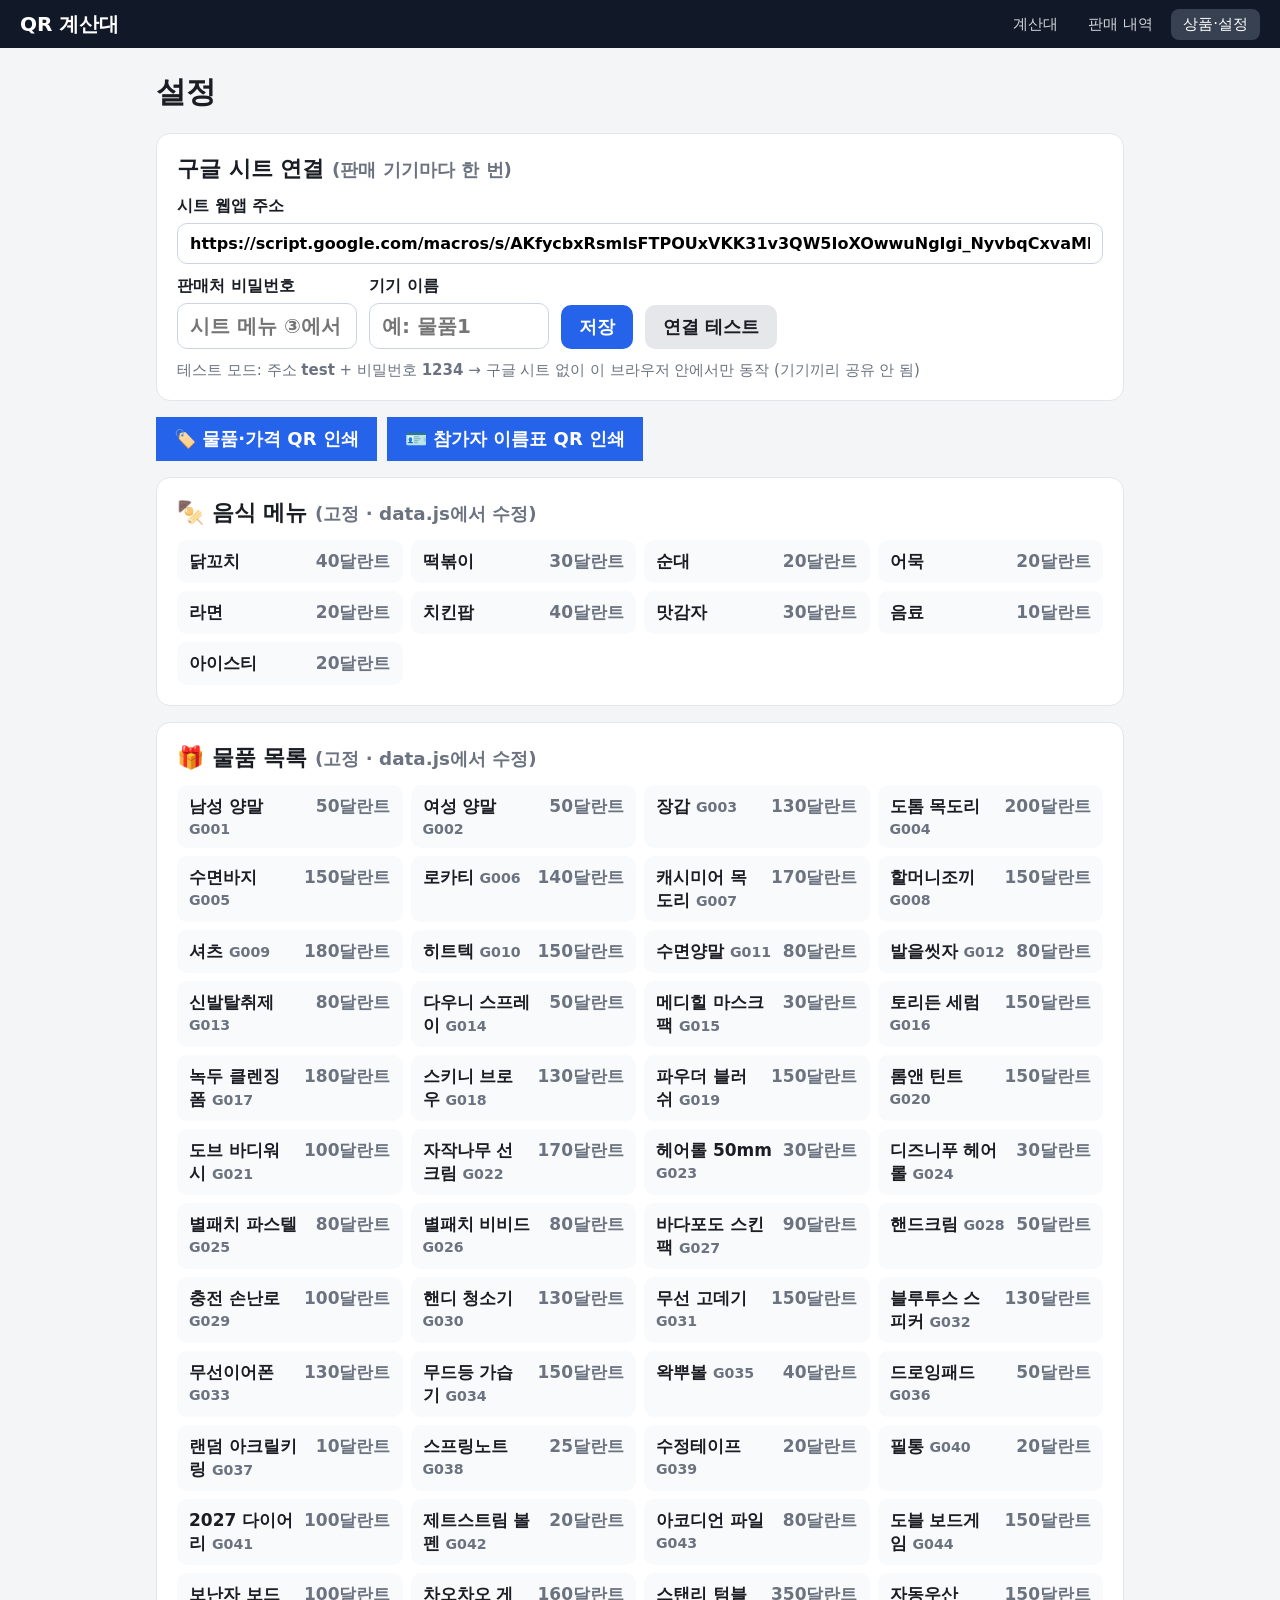
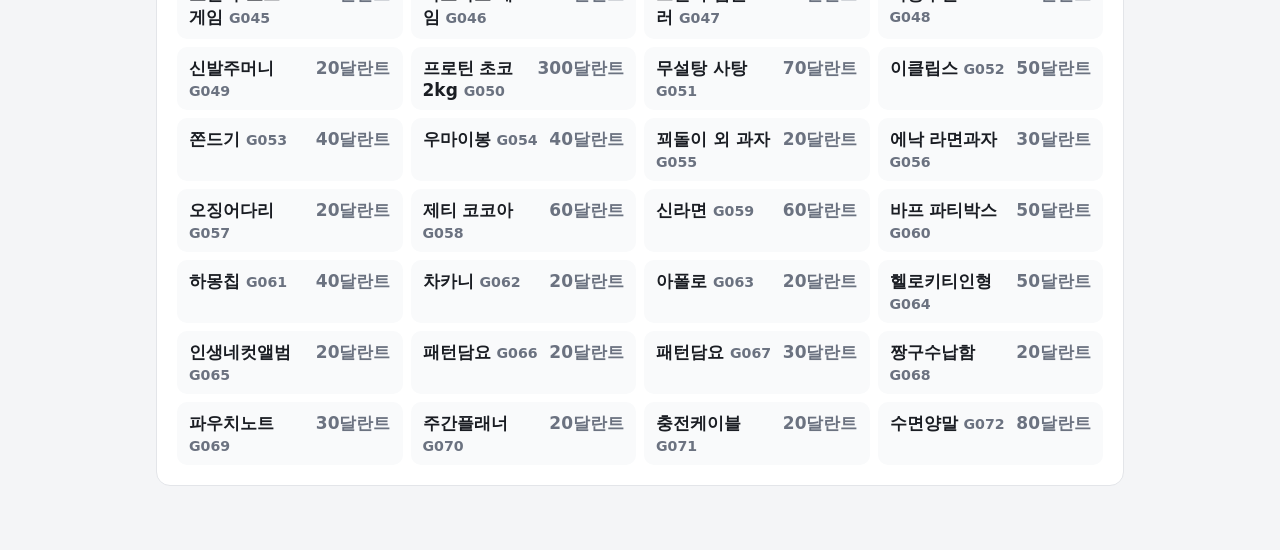
<file: admin.html>
<!doctype html>
<html lang="ko">
<head>
  <meta charset="utf-8">
  <meta name="viewport" content="width=device-width, initial-scale=1">
  <title>설정 · QR 계산대</title>
  <link rel="stylesheet" href="style.css?v=20261108b">
  <style>
    .ro-list { display: grid; grid-template-columns: repeat(auto-fill, minmax(200px, 1fr)); gap: 8px; }
    .ro-item { display: flex; justify-content: space-between; gap: 8px; padding: 10px 12px; border-radius: 10px; background: #f9fafb; font-size: 17px; }
    .ro-item b { overflow-wrap: anywhere; }
    .ro-item span { color: var(--muted); font-weight: 700; white-space: nowrap; }
    .links { display: flex; flex-wrap: wrap; gap: 10px; margin-top: 16px; }
    .links .btn { text-decoration: none; }
  </style>
</head>
<body>
  <header class="topbar">
    <a class="brand" href="index.html">QR 계산대</a>
    <nav>
      <a href="index.html">계산대</a>
      <a href="sales.html">판매 내역</a>
      <a href="admin.html" class="active">상품·설정</a>
    </nav>
  </header>

  <div class="page">
    <h1>설정</h1>

    <form class="card" id="sheetForm" autocomplete="off">
      <h2 style="margin-top:0">구글 시트 연결 <small style="color:var(--muted);font-weight:600">(판매 기기마다 한 번)</small></h2>
      <div class="form-row">
        <label>시트 웹앱 주소 <input id="sUrl" class="url" placeholder="https://script.google.com/macros/s/…/exec 또는 test"></label>
      </div>
      <div class="form-row" style="margin-top:12px">
        <label>판매처 비밀번호 <input id="sKey" placeholder="시트 메뉴 ③에서 확인"></label>
        <label>기기 이름 <input id="sDevice" placeholder="예: 물품1"></label>
        <button type="submit" class="btn primary">저장</button>
        <button type="button" class="btn" id="testBtn">연결 테스트</button>
        <span id="testResult" class="test-result"></span>
      </div>
      <p class="hint">테스트 모드: 주소 <b>test</b> + 비밀번호 <b>1234</b> → 구글 시트 없이 이 브라우저 안에서만 동작 (기기끼리 공유 안 됨)</p>
    </form>

    <div class="links">
      <a class="btn primary" href="price-qr.html">🏷️ 물품·가격 QR 인쇄</a>
      <a class="btn primary" href="cards.html">🪪 참가자 이름표 QR 인쇄</a>
    </div>

    <div class="card" style="margin-top:16px">
      <h2 style="margin-top:0">🍢 음식 메뉴 <small style="color:var(--muted);font-weight:600">(고정 · data.js에서 수정)</small></h2>
      <div class="ro-list" id="foodList"></div>
    </div>

    <div class="card" style="margin-top:16px">
      <h2 style="margin-top:0">🎁 물품 목록 <small style="color:var(--muted);font-weight:600">(고정 · data.js에서 수정)</small></h2>
      <div class="ro-list" id="goodsList"></div>
    </div>
  </div>

  <script src="config.js?v=20261108b"></script>
  <script src="data.js?v=20261108b"></script>
  <script src="common.js?v=20261108b"></script>
  <script src="api.js?v=20261108b"></script>
  <script>
    const $ = (id) => document.getElementById(id);

    function fillSettings() {
      const s = getSettings();
      $('sUrl').value = s.url;
      $('sKey').value = s.key;
      $('sDevice').value = s.device;
    }

    function sheetValues() {
      return { url: $('sUrl').value.trim(), key: $('sKey').value.trim(), device: $('sDevice').value.trim() };
    }

    $('sheetForm').addEventListener('submit', (e) => {
      e.preventDefault();
      saveSettings(sheetValues());
      showToast('저장했어요', 'ok');
    });

    $('testBtn').addEventListener('click', async () => {
      const v = sheetValues();
      $('testResult').textContent = '확인 중…';
      $('testResult').className = 'test-result';
      const r = await api('ping', {}, { url: v.url, key: v.key });
      $('testResult').textContent = r.ok ? `✅ 연결됨 (${r.title})` : `❌ ${apiErrorText(r)}`;
      $('testResult').className = 'test-result ' + (r.ok ? 'ok' : 'err');
      if (r.ok) saveSettings(v);
    });

    const item = (name, price, sub = '') => `<div class="ro-item"><b>${escapeHtml(name)}${sub}</b><span>${won(price)}</span></div>`;
    $('foodList').innerHTML = FOODS.map((f) => item(f.name, f.price)).join('');
    $('goodsList').innerHTML = GOODS.length
      ? GOODS.map((g) => item(g.name, g.price, ` <small style="color:var(--muted)">${escapeHtml(g.id)}</small>`)).join('')
      : '<p class="hint">아직 물품이 없어요</p>';

    fillSettings();
  </script>
</body>
</html>
</file>
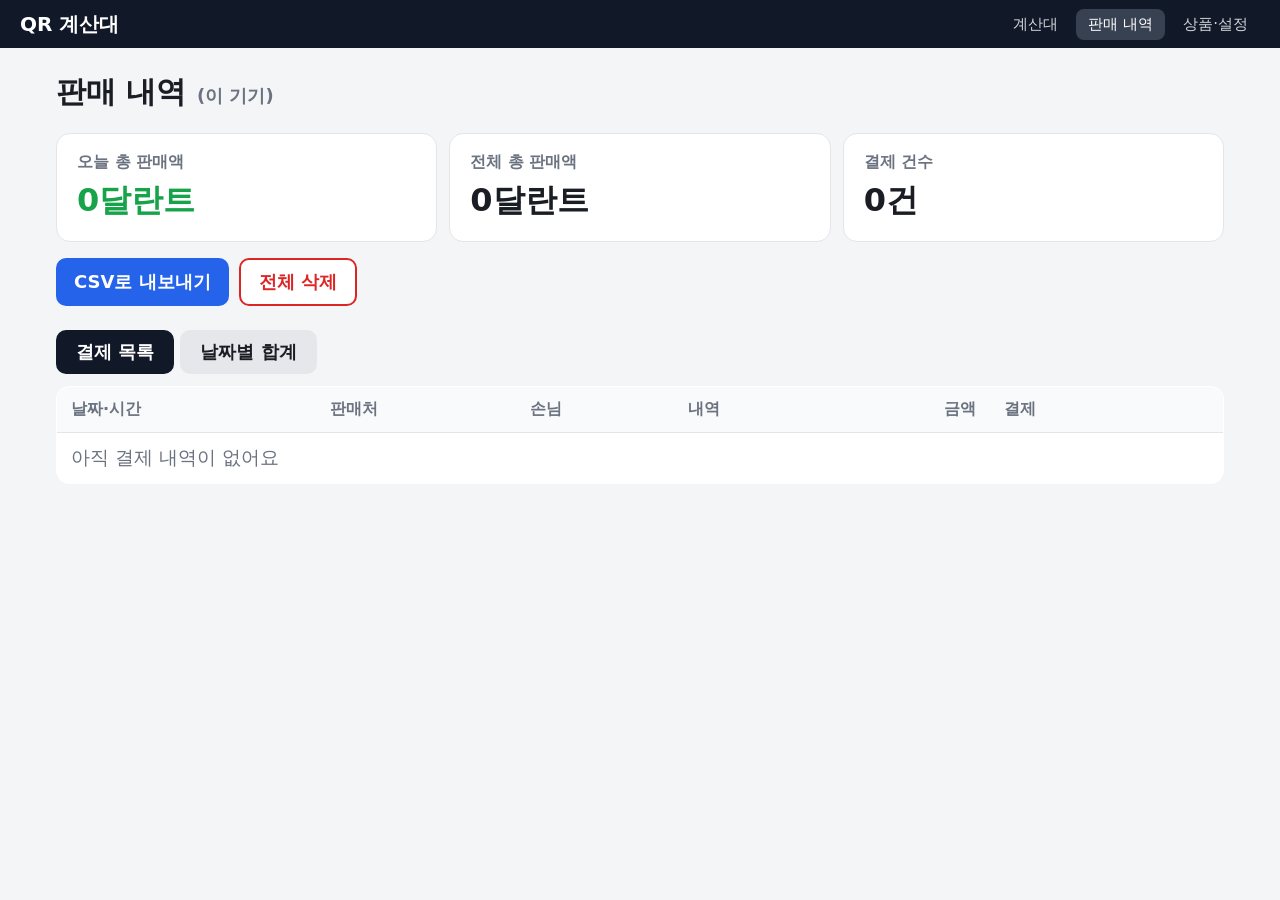
<file: sales.html>
<!doctype html>
<html lang="ko">
<head>
  <meta charset="utf-8">
  <meta name="viewport" content="width=device-width, initial-scale=1">
  <title>판매 내역 · QR 계산대</title>
  <link rel="stylesheet" href="style.css?v=20261108b">
  <style>
    .page { max-width: 1200px; }
    table.data td.items { font-size: 16px; color: var(--muted); max-width: 320px; }
    tr.canceled td { color: #9ca3af; text-decoration: line-through; }
    tr.canceled td.actions, tr.canceled td.state { text-decoration: none; }
    .tag { display: inline-block; padding: 2px 8px; border-radius: 6px; font-size: 14px; font-weight: 700; }
    .tag.card { background: #dbeafe; color: #1d4ed8; }
    .tag.cash { background: #fef3c7; color: #92400e; }
    .tag.cancel { background: #f3f4f6; color: #6b7280; }
    .tag.unsent { background: #fee2e2; color: #b91c1c; }
    .pending-bar { display: flex; align-items: center; gap: 12px; margin-top: 12px; padding: 12px 16px; border-radius: 12px; background: #fff7ed; color: #9a3412; font-weight: 700; font-size: 18px; }
  </style>
</head>
<body>
  <header class="topbar">
    <a class="brand" href="index.html">QR 계산대</a>
    <nav>
      <a href="index.html">계산대</a>
      <a href="sales.html" class="active">판매 내역</a>
      <a href="admin.html">상품·설정</a>
    </nav>
  </header>

  <div class="page">
    <h1>판매 내역 <small style="font-size:18px;color:var(--muted)">(이 기기)</small></h1>

    <div class="stats">
      <div class="stat today"><div class="label">오늘 총 판매액</div><div class="value" id="todayTotal">0달란트</div></div>
      <div class="stat"><div class="label">전체 총 판매액</div><div class="value" id="allTotal">0달란트</div></div>
      <div class="stat"><div class="label">결제 건수</div><div class="value" id="count">0건</div></div>
    </div>

    <div class="pending-bar hidden" id="pendingBar">
      <span id="pendingText"></span>
      <button class="btn primary small" id="sendBtn">미전송 내역 시트로 보내기</button>
    </div>

    <div class="toolbar">
      <button class="btn primary" id="csvBtn">CSV로 내보내기</button>
      <button class="btn danger" id="clearBtn">전체 삭제</button>
    </div>

    <div class="tabs">
      <button class="active" data-tab="list">결제 목록</button>
      <button data-tab="daily">날짜별 합계</button>
    </div>

    <table class="data" id="listTable">
      <thead><tr><th>날짜·시간</th><th>판매처</th><th>손님</th><th>내역</th><th class="num">금액</th><th>결제</th><th></th></tr></thead>
      <tbody id="listRows"></tbody>
    </table>

    <table class="data hidden" id="dailyTable">
      <thead><tr><th>날짜</th><th class="num">결제 건수</th><th class="num">합계</th></tr></thead>
      <tbody id="dailyRows"></tbody>
    </table>
  </div>

  <script src="config.js?v=20261108b"></script>
  <script src="data.js?v=20261108b"></script>
  <script src="common.js?v=20261108b"></script>
  <script src="api.js?v=20261108b"></script>
  <script>
    const $ = (id) => document.getElementById(id);
    const BOOTH = { goods: '물품', food: '음식' };
    let sales = [];

    const active = () => sales.filter((s) => s.status !== 'cancel');
    const sorted = () => [...sales].sort((a, b) => new Date(b.ts) - new Date(a.ts));

    function dailyTotals() {
      const map = new Map();
      active().sort((a, b) => new Date(b.ts) - new Date(a.ts)).forEach((s) => {
        const k = dateKey(new Date(s.ts));
        const d = map.get(k) || { date: k, count: 0, total: 0 };
        d.count += 1;
        d.total += s.total;
        map.set(k, d);
      });
      return [...map.values()];
    }

    function payTag(s) {
      if (s.status === 'cancel') return `<span class="tag cancel">취소</span>${s.synced === false ? ' <span class="tag unsent">미전송</span>' : ''}`;
      if (s.method === 'card') return '<span class="tag card">카드</span>';
      if (s.method === 'cash') return `<span class="tag cash">종이</span>${s.synced ? '' : ' <span class="tag unsent">미전송</span>'}`;
      return '';
    }

    function render() {
      sales = load(KEYS.sales, []);
      const today = dateKey(new Date());
      const list = active();
      $('todayTotal').textContent = won(list.filter((s) => dateKey(new Date(s.ts)) === today).reduce((a, s) => a + s.total, 0));
      $('allTotal').textContent = won(list.reduce((a, s) => a + s.total, 0));
      $('count').textContent = list.length.toLocaleString('ko-KR') + '건';

      const n = pendingCount();
      $('pendingBar').classList.toggle('hidden', n === 0);
      $('pendingText').textContent = `시트로 아직 못 보낸 내역 ${n}건`;

      const rows = sorted();
      $('listRows').innerHTML = rows.length
        ? rows.map((s) => `
          <tr class="${s.status === 'cancel' ? 'canceled' : ''}">
            <td>${dateTimeText(new Date(s.ts))}</td>
            <td>${BOOTH[s.booth] || ''}</td>
            <td>${s.name ? `${escapeHtml(s.grade || '')} ${escapeHtml(s.name)}` : ''}</td>
            <td class="items">${escapeHtml(s.items || '')}</td>
            <td class="num"><b>${won(s.total)}</b></td>
            <td class="state">${payTag(s)}</td>
            <td class="actions">${s.status === 'cancel' ? '' : `<button class="btn small danger" data-cancel="${escapeHtml(s.id)}">결제 취소</button>`}</td>
          </tr>`).join('')
        : '<tr class="empty-row"><td colspan="7">아직 결제 내역이 없어요</td></tr>';

      const daily = dailyTotals();
      $('dailyRows').innerHTML = daily.length
        ? daily.map((d) => `
          <tr>
            <td>${d.date}${d.date === today ? ' <small style="color:var(--ok)">(오늘)</small>' : ''}</td>
            <td class="num">${d.count}건</td>
            <td class="num"><b>${won(d.total)}</b></td>
          </tr>`).join('')
        : '<tr class="empty-row"><td colspan="3">아직 결제 내역이 없어요</td></tr>';
    }

    document.querySelector('.tabs').addEventListener('click', (e) => {
      const tab = e.target.dataset.tab;
      if (!tab) return;
      document.querySelectorAll('.tabs button').forEach((b) => b.classList.toggle('active', b === e.target));
      $('listTable').classList.toggle('hidden', tab !== 'list');
      $('dailyTable').classList.toggle('hidden', tab !== 'daily');
    });

    $('listRows').addEventListener('click', async (e) => {
      const id = e.target.dataset.cancel;
      if (!id) return;
      const s = sales.find((x) => x.id === id);
      if (!s) return;
      const who = s.name && s.method === 'card' ?`${s.grade || ''} ${s.name}님에게 ${won(s.total)}이 돌려집니다.` : '';
      if (!confirm(`${dateTimeText(new Date(s.ts))} · ${won(s.total)} 결제를 취소할까요?\n${who}`)) return;

      if (s.method === 'card') {
        // 카드 결제는 잔액을 바로 돌려줘야 하므로 시트에 즉시 반영
        e.target.disabled = true;
        const r = await api('cancel', { txId: s.id });
        if (!r.ok) {
          e.target.disabled = false;
          return alert('취소 실패: ' + apiErrorText(r));
        }
        s.status = 'cancel';
        s.synced = true;
        save(KEYS.sales, sales);
        showToast(r.balance !== undefined ? `취소 완료 · ${s.name} 잔액 ${won(r.balance)}` : '취소 완료', 'ok');
      } else {
        s.status = 'cancel';
        if (s.method) s.synced = false;
        save(KEYS.sales, sales);
        await syncPending();
        showToast('취소 완료', 'ok');
      }
      render();
    });

    $('sendBtn').addEventListener('click', async () => {
      $('sendBtn').disabled = true;
      const sent = await syncPending();
      $('sendBtn').disabled = false;
      const left = pendingCount();
      showToast(left ? `${sent}건 보냄 · ${left}건 남음 (연결 확인)` : `${sent}건 모두 보냈어요`, left ? 'error' : 'ok');
      render();
    });

    $('clearBtn').addEventListener('click', () => {
      if (sales.length === 0) return;
      if (!confirm(`이 기기의 판매 내역 ${sales.length}건을 모두 삭제할까요?\n(구글 시트 기록은 그대로 남아요)`)) return;
      if (pendingCount() && !confirm(`시트로 못 보낸 내역 ${pendingCount()}건도 사라져요. 정말 삭제할까요?`)) return;
      save(KEYS.sales, []);
      render();
    });

    $('csvBtn').addEventListener('click', () => {
      if (sales.length === 0) return alert('내보낼 내역이 없어요.');
      const q = (v) => `"${String(v ?? '').replace(/"/g, '""')}"`;
      const rows = [['거래번호', '날짜', '시간', '판매처', '학년', '이름', '내역', '금액', '결제', '상태']];
      sorted().forEach((s) => {
        const [date, time] = dateTimeText(new Date(s.ts)).split(' ');
        rows.push([s.id, date, time, BOOTH[s.booth] || '', s.grade || '', s.name || '', s.items || '', s.total,
          s.method === 'card' ? '카드' : '종이', s.status === 'cancel' ? '취소' : '정상']);
      });
      const total = active().reduce((a, s) => a + s.total, 0);
      rows.push(['', '', '', '', '', '', '총합계(취소 제외)', total, '', '']);
      // 엑셀에서 한글이 깨지지 않도록 BOM 추가
      const csv = '﻿' + rows.map((r) => r.map(q).join(',')).join('\r\n');
      const url = URL.createObjectURL(new Blob([csv], { type: 'text/csv;charset=utf-8' }));
      const a = document.createElement('a');
      a.href = url;
      a.download = `판매내역_${dateKey(new Date())}.csv`;
      a.click();
      setTimeout(() => URL.revokeObjectURL(url), 1000);
    });

    window.addEventListener('storage', (e) => { if (e.key === KEYS.sales) render(); });
    window.addEventListener('online', async () => { await syncPending(); render(); });
    render();
    syncPending().then((n) => { if (n) render(); });
  </script>
</body>
</html>
</file>
<file: style.css>
:root {
  --bg: #f4f5f7;
  --panel: #ffffff;
  --text: #1a1d23;
  --muted: #6b7280;
  --line: #e3e5e9;
  --primary: #2563eb;
  --ok: #16a34a;
  --danger: #dc2626;
  --hl: #fef3c7;
}

* { box-sizing: border-box; }

html, body {
  margin: 0;
  height: 100%;
  background: var(--bg);
  color: var(--text);
  font-family: "Pretendard", "Malgun Gothic", "Apple SD Gothic Neo", system-ui, sans-serif;
}

button {
  font: inherit;
  cursor: pointer;
  border: none;
  border-radius: 10px;
}
button:disabled { cursor: not-allowed; opacity: 0.4; }

a { color: var(--primary); }

/* ---------- 상단 바 ---------- */
.topbar {
  display: flex;
  align-items: center;
  justify-content: space-between;
  gap: 16px;
  height: 48px;
  padding: 0 20px;
  background: #111827;
  color: #fff;
}
.topbar .brand { font-size: 20px; font-weight: 800; color: #fff; text-decoration: none; }
.topbar nav { display: flex; gap: 6px; flex-wrap: wrap; }
.topbar nav a {
  color: #d1d5db;
  text-decoration: none;
  font-size: 15px;
  padding: 6px 12px;
  border-radius: 8px;
}
.topbar nav a:hover { background: #374151; color: #fff; }
.topbar nav a.active { background: #374151; color: #fff; }

/* ---------- 메인 계산대 ---------- */
.pos {
  display: flex;
  height: calc(100vh - 48px);
}

.left-panel {
  flex: 0 0 65%;
  display: flex;
  min-width: 0;
  background: #000;
}

.camera-panel {
  position: relative;
  flex: 1;
  background: #000;
  overflow: hidden;
  border: 8px solid #000;
  transition: border-color 0.15s;
}
.camera-panel.flash-ok { animation: flashOk 0.6s; }
.camera-panel.flash-err { animation: flashErr 0.8s; }
@keyframes flashOk {
  0%, 50% { border-color: var(--ok); }
  25%, 75% { border-color: #4ade80; }
  100% { border-color: #000; }
}
@keyframes flashErr {
  0%, 60% { border-color: var(--danger); }
  30% { border-color: #f87171; }
  100% { border-color: #000; }
}

#reader { position: absolute; inset: 0; border: none !important; }
#reader video {
  width: 100% !important;
  height: 100% !important;
  object-fit: cover;
}
.camera-panel.mirror #reader video { transform: scaleX(-1); /* 거울 모드 */ }

.switch-cam {
  position: absolute;
  top: 12px;
  right: 12px;
  padding: 8px 14px;
  font-size: 16px;
  font-weight: 700;
  background: rgba(0, 0, 0, 0.55);
  color: #fff;
  z-index: 5;
}

.keypad-open {
  position: absolute;
  top: 12px;
  left: 12px;
  padding: 10px 16px;
  font-size: 18px;
  font-weight: 800;
  background: #fff;
  color: var(--text);
  z-index: 5;
}
.bag-btn {
  position: absolute;
  top: 66px;
  left: 12px;
  padding: 10px 16px;
  font-size: 18px;
  font-weight: 800;
  background: #fde047;
  color: var(--text);
  z-index: 5;
}
.keypad-box { max-width: 380px; }
.keypad-display {
  margin-bottom: 14px;
  padding: 12px 16px;
  border-radius: 12px;
  background: #f3f4f6;
  font-size: 22px;
  font-weight: 700;
  text-align: right;
}
.keypad-display span { font-size: 44px; font-weight: 900; color: var(--primary); }
.keypad { display: grid; grid-template-columns: repeat(3, 1fr); gap: 8px; }
.keypad button { padding: 16px 0; font-size: 30px; font-weight: 800; background: #e5e7eb; color: var(--text); }
.keypad button:active { background: #d1d5db; }
.keypad button.k-sub { font-size: 20px; background: #f3f4f6; }
.keypad-actions { display: flex; gap: 8px; margin-top: 12px; }
.keypad-actions .btn { flex: 1; padding: 14px; font-size: 20px; }

.modal {
  position: fixed;
  inset: 0;
  display: flex;
  align-items: center;
  justify-content: center;
  padding: 16px;
  background: rgba(0, 0, 0, 0.6);
  z-index: 200;
}
.modal-box {
  max-width: 440px;
  width: 100%;
  padding: 24px;
  border-radius: 16px;
  background: #fff;
  text-align: center;
}
.modal-box h3 { margin: 0 0 16px; font-size: 22px; }
.cash-box { max-width: 520px; }
.cash-search { width: 100%; font: inherit; font-size: 22px; padding: 10px 12px; border: 2px solid #cbd5e1; border-radius: 12px; }
.person-list { list-style: none; margin: 10px 0 0; padding: 0; max-height: 46vh; overflow-y: auto; text-align: left; }
.person-list li { padding: 12px 14px; border-bottom: 1px solid var(--line); font-size: 20px; cursor: pointer; }
.person-list li:hover { background: #f0fdf4; }
.person-list li small { color: var(--muted); margin-right: 8px; }
.person-list li.msg { color: var(--muted); cursor: default; text-align: center; }
.cash-who { font-size: 28px; font-weight: 800; margin: 8px 0 16px; }
.cash-who small { display: block; font-size: 18px; color: var(--muted); }
.cash-choice { display: block; width: 100%; margin-top: 10px; padding: 14px; font-size: 21px; font-weight: 800; }
.cash-choice small { display: block; font-size: 15px; font-weight: 600; opacity: 0.8; }
.phone-qr { display: flex; justify-content: center; }
.phone-qr img, .phone-qr canvas { width: 240px; height: 240px; }
.phone-url { margin: 12px 0; font-size: 18px; font-weight: 700; word-break: break-all; }
.phone-warn { margin: 0 0 16px; padding: 12px; border-radius: 10px; background: #fef2f2; color: var(--danger); font-size: 15px; line-height: 1.5; text-align: left; }

.guide {
  position: absolute;
  top: 50%;
  left: 50%;
  width: min(45vh, 40%);
  aspect-ratio: 1;
  transform: translate(-50%, -50%);
  border-radius: 16px;
  box-shadow: 0 0 0 9999px rgba(0, 0, 0, 0.25);
  pointer-events: none;
  background:
    linear-gradient(#fff, #fff) top left / 48px 6px,
    linear-gradient(#fff, #fff) top left / 6px 48px,
    linear-gradient(#fff, #fff) top right / 48px 6px,
    linear-gradient(#fff, #fff) top right / 6px 48px,
    linear-gradient(#fff, #fff) bottom left / 48px 6px,
    linear-gradient(#fff, #fff) bottom left / 6px 48px,
    linear-gradient(#fff, #fff) bottom right / 48px 6px,
    linear-gradient(#fff, #fff) bottom right / 6px 48px;
  background-repeat: no-repeat;
}

.scan-hint {
  position: absolute;
  bottom: 24px;
  left: 0;
  right: 0;
  text-align: center;
  color: #fff;
  font-size: 24px;
  font-weight: 700;
  text-shadow: 0 2px 6px rgba(0, 0, 0, 0.8);
  pointer-events: none;
}

.camera-msg {
  position: absolute;
  inset: 0;
  display: flex;
  flex-direction: column;
  align-items: center;
  justify-content: center;
  gap: 16px;
  padding: 32px;
  text-align: center;
  color: #fff;
  background: #1f2937;
  font-size: 22px;
  line-height: 1.6;
}
.camera-msg .icon { font-size: 64px; }
.camera-msg button {
  padding: 12px 28px;
  background: var(--primary);
  color: #fff;
  font-size: 20px;
  font-weight: 700;
}
.hidden { display: none !important; }

/* ---------- 장바구니 ---------- */
.cart-panel {
  flex: 1 1 35%;
  display: flex;
  flex-direction: column;
  min-width: 0;
  background: var(--panel);
  border-left: 1px solid var(--line);
}
.cart-panel h2 {
  margin: 0;
  padding: 16px 20px;
  font-size: 26px;
  border-bottom: 1px solid var(--line);
}

.cart-list {
  flex: 1;
  overflow-y: auto;
  margin: 0;
  padding: 0;
  list-style: none;
}
.cart-empty {
  padding: 48px 20px;
  text-align: center;
  color: var(--muted);
  font-size: 20px;
}

.cart-item {
  display: grid;
  grid-template-columns: 1fr auto;
  gap: 6px 12px;
  padding: 14px 20px;
  border-bottom: 1px solid var(--line);
}
.cart-item.hl { animation: hl 1.5s; }
@keyframes hl {
  0%, 40% { background: var(--hl); }
  100% { background: transparent; }
}
.cart-item .name {
  grid-column: 1 / -1;
  font-size: 24px;
  font-weight: 700;
  overflow-wrap: anywhere;
}
.cart-item .unit { color: var(--muted); font-size: 18px; align-self: center; }
.cart-item .subtotal {
  font-size: 24px;
  font-weight: 800;
  text-align: right;
  align-self: center;
}
.qty-ctrl { display: flex; align-items: center; gap: 10px; }
.qty-ctrl button {
  width: 44px;
  height: 44px;
  font-size: 26px;
  font-weight: 700;
  background: #e5e7eb;
  color: var(--text);
}
.qty-ctrl button:hover { background: #d1d5db; }
.qty-ctrl .qty { min-width: 36px; text-align: center; font-size: 24px; font-weight: 800; }

.cart-footer {
  padding: 16px 20px 20px;
  border-top: 3px solid var(--text);
  background: #fafafa;
}
.cart-footer .row {
  display: flex;
  justify-content: space-between;
  font-size: 22px;
  color: var(--muted);
}
.cart-footer .row b { color: var(--text); }
.cart-footer .total {
  display: flex;
  justify-content: space-between;
  align-items: baseline;
  margin: 8px 0 16px;
}
.cart-footer .total span { font-size: 26px; font-weight: 700; }
.cart-footer .total b {
  font-size: clamp(36px, 4vw, 56px);
  font-weight: 900;
  color: var(--primary);
}
.btn-pay, .btn-reset { display: block; width: 100%; font-weight: 800; }
.btn-pay {
  padding: 18px;
  font-size: 28px;
  background: var(--ok);
  color: #fff;
}
.btn-pay:not(:disabled):hover { background: #15803d; }
.btn-reset {
  margin-top: 10px;
  padding: 12px;
  font-size: 20px;
  background: #fff;
  color: var(--danger);
  border: 2px solid var(--danger);
}
.btn-reset:hover { background: #fef2f2; }

/* ---------- 토스트 ---------- */
#toast {
  position: fixed;
  top: 72px;
  left: 50%;
  transform: translate(-50%, -20px);
  padding: 16px 32px;
  border-radius: 12px;
  background: #111827;
  color: #fff;
  font-size: 26px;
  font-weight: 800;
  opacity: 0;
  pointer-events: none;
  transition: opacity 0.2s, transform 0.2s;
  z-index: 100;
}
#toast.show { opacity: 1; transform: translate(-50%, 0); }
#toast.error { background: var(--danger); }
#toast.ok { background: var(--ok); }

/* ---------- 일반 페이지 (관리/판매내역) ---------- */
.page {
  max-width: 1000px;
  margin: 0 auto;
  padding: 24px 16px 64px;
}
.page h1 { font-size: 30px; margin: 0 0 20px; }
.page h2 { font-size: 22px; margin: 28px 0 12px; }

.card {
  background: var(--panel);
  border: 1px solid var(--line);
  border-radius: 14px;
  padding: 20px;
}

.form-row { display: flex; gap: 12px; flex-wrap: wrap; align-items: flex-end; }
.form-row label { display: flex; flex-direction: column; gap: 6px; font-size: 16px; font-weight: 600; }
.form-row input {
  font: inherit;
  font-size: 20px;
  padding: 10px 12px;
  border: 1px solid #cbd5e1;
  border-radius: 10px;
  width: 180px;
}
.form-row input.wide { width: 260px; }
.form-row label:has(input.url) { flex: 1; }
.form-row input.url { width: 100%; font-size: 16px; }
.hint { margin: 12px 0 0; color: var(--muted); font-size: 15px; }
.test-result { font-size: 17px; font-weight: 700; align-self: center; }
.test-result.ok { color: var(--ok); }
.test-result.err { color: var(--danger); }
.food-edit { display: grid; grid-template-columns: repeat(auto-fill, minmax(280px, 1fr)); gap: 10px; }
.food-row { display: flex; align-items: center; gap: 8px; }
.food-row .no { width: 24px; font-weight: 800; color: var(--muted); }
.food-row input { font: inherit; font-size: 18px; padding: 8px 10px; border: 1px solid #cbd5e1; border-radius: 10px; min-width: 0; }
.food-row input[data-fname] { flex: 1; }
.food-row input[data-fprice] { width: 100px; }

.btn {
  padding: 10px 18px;
  font-size: 18px;
  font-weight: 700;
  background: #e5e7eb;
  color: var(--text);
}
.btn:hover { background: #d1d5db; }
.btn.primary { background: var(--primary); color: #fff; }
.btn.primary:hover { background: #1d4ed8; }
.btn.danger { background: #fff; color: var(--danger); border: 2px solid var(--danger); }
.btn.danger:hover { background: #fef2f2; }
.btn.small { padding: 6px 12px; font-size: 16px; }

.toolbar { display: flex; gap: 10px; flex-wrap: wrap; margin: 16px 0; }

table.data {
  width: 100%;
  border-collapse: collapse;
  background: var(--panel);
  border: 1px solid var(--line);
  border-radius: 14px;
  overflow: hidden;
  font-size: 19px;
}
table.data th, table.data td {
  padding: 12px 14px;
  border-bottom: 1px solid var(--line);
  text-align: left;
}
table.data th { background: #f9fafb; font-size: 16px; color: var(--muted); }
table.data td.num, table.data th.num { text-align: right; }
table.data td.actions { white-space: nowrap; text-align: right; }
table.data td.actions .btn + .btn { margin-left: 6px; }
table.data .qr-cell canvas, table.data .qr-cell img { width: 88px; height: 88px; display: block; }
table.data tr.editing { background: #eff6ff; }
.empty-row td { text-align: center; color: var(--muted); padding: 32px; }

.stats { display: grid; grid-template-columns: repeat(3, 1fr); gap: 12px; }
.stat { background: var(--panel); border: 1px solid var(--line); border-radius: 14px; padding: 18px 20px; }
.stat .label { font-size: 16px; color: var(--muted); font-weight: 600; }
.stat .value { font-size: 32px; font-weight: 900; margin-top: 6px; }
.stat.today .value { color: var(--ok); }

.tabs { display: flex; gap: 6px; margin: 24px 0 12px; }
.tabs button { padding: 10px 20px; font-size: 18px; font-weight: 700; background: #e5e7eb; color: var(--text); }
.tabs button.active { background: #111827; color: #fff; }

.print-only { display: none; }

/* ---------- 모드 전환 / 상태 ---------- */
.mode-switch { display: flex; gap: 4px; background: #1f2937; padding: 3px; border-radius: 10px; }
.mode-switch button { padding: 6px 14px; font-size: 16px; font-weight: 700; background: transparent; color: #9ca3af; }
.mode-switch button.active { background: #fff; color: #111827; }
.sync-status { font-size: 14px; font-weight: 700; padding: 4px 10px; border-radius: 999px; background: #374151; color: #d1d5db; }
.sync-status.ok { background: #14532d; color: #bbf7d0; }
.sync-status.test { background: #1e3a8a; color: #bfdbfe; }
.sync-status.warn { background: #7c2d12; color: #fed7aa; }
.topbar nav { margin-left: auto; }

/* ---------- 음식 버튼 ---------- */
.food-mode .camera-panel { flex: 0 0 38%; }
.food-grid {
  flex: 1;
  display: grid;
  grid-template-columns: repeat(3, 1fr);
  grid-template-rows: repeat(3, 1fr);
  gap: 10px;
  padding: 10px;
  background: var(--bg);
}
.food-btn {
  position: relative;
  display: flex;
  flex-direction: column;
  align-items: center;
  justify-content: center;
  gap: 6px;
  padding: 8px;
  background: #fff;
  border: 2px solid var(--line);
  border-radius: 16px;
  box-shadow: 0 2px 6px rgba(0, 0, 0, 0.06);
  transition: transform 0.05s;
}
.food-btn:active { transform: scale(0.97); background: #fef3c7; }
.food-btn.off { opacity: 0.45; }
.food-btn .f-name { font-size: clamp(18px, 2.2vw, 30px); font-weight: 800; text-align: center; overflow-wrap: anywhere; }
.food-btn .f-price { font-size: clamp(14px, 1.5vw, 20px); color: var(--muted); font-weight: 700; }
.food-btn .badge {
  position: absolute;
  top: 8px;
  right: 8px;
  min-width: 34px;
  height: 34px;
  padding: 0 8px;
  border-radius: 999px;
  background: var(--primary);
  color: #fff;
  font-size: 20px;
  font-weight: 800;
  line-height: 34px;
}

/* ---------- 결제 ---------- */
.pay-hint {
  margin-bottom: 10px;
  padding: 10px 12px;
  border-radius: 10px;
  background: #eff6ff;
  color: #1d4ed8;
  font-size: 18px;
  font-weight: 800;
  text-align: center;
}
.btn-pay.secondary { padding: 12px; font-size: 20px; background: #fff; color: var(--ok); border: 2px solid var(--ok); }
.btn-pay.secondary:not(:disabled):hover { background: #f0fdf4; }

.pay-overlay {
  position: fixed;
  inset: 0;
  display: flex;
  align-items: center;
  justify-content: center;
  padding: 16px;
  background: rgba(0, 0, 0, 0.55);
  z-index: 150;
}
.pay-box {
  min-width: min(520px, 100%);
  padding: 32px 40px;
  border-radius: 24px;
  background: #fff;
  text-align: center;
  box-shadow: 0 20px 60px rgba(0, 0, 0, 0.3);
}
.pay-box .who { font-size: 34px; margin: 6px 0 12px; }
.pay-box .big { font-size: clamp(40px, 6vw, 64px); font-weight: 900; }
.pay-box .label { font-size: 22px; color: var(--muted); font-weight: 700; margin: 6px 0; }
.pay-box.ok { border: 8px solid var(--ok); }
.pay-box.ok .big { color: var(--ok); }
.pay-box.err { border: 8px solid var(--danger); }
.pay-box.err .big { color: var(--danger); }
.pay-box.info { border: 8px solid var(--primary); }
.pay-box.info .big { color: var(--primary); }
.pay-box.wait .big { color: var(--muted); }

@media (max-width: 800px) {
  .pos { flex-direction: column; height: auto; min-height: calc(100vh - 48px); }
  .left-panel { flex: none; height: 50vh; }
  .food-mode .left-panel { height: auto; flex-direction: column; }
  .food-mode .food-grid { height: 45vh; }
  .food-mode .camera-panel { flex: none; height: 35vh; }
  .stats { grid-template-columns: 1fr; }
  .topbar { height: auto; padding: 8px 16px; flex-wrap: wrap; }
}
</file>
